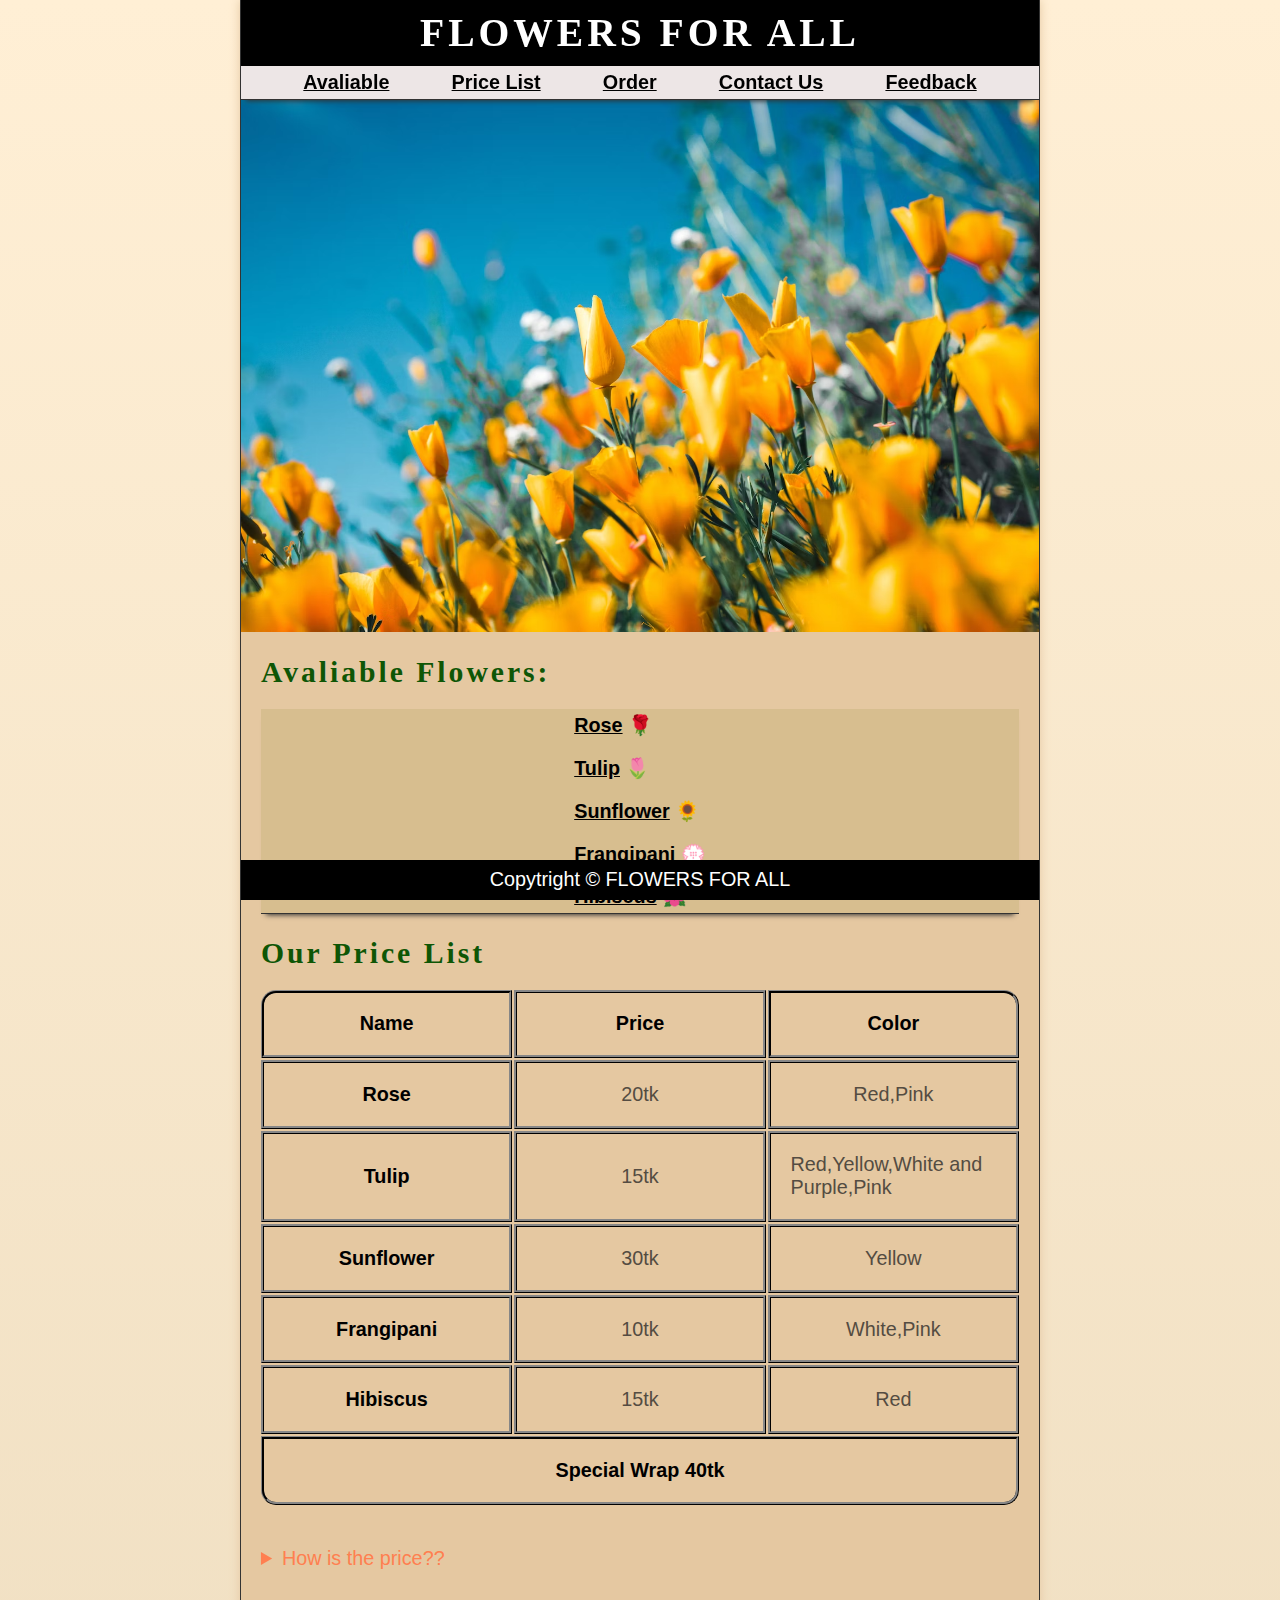
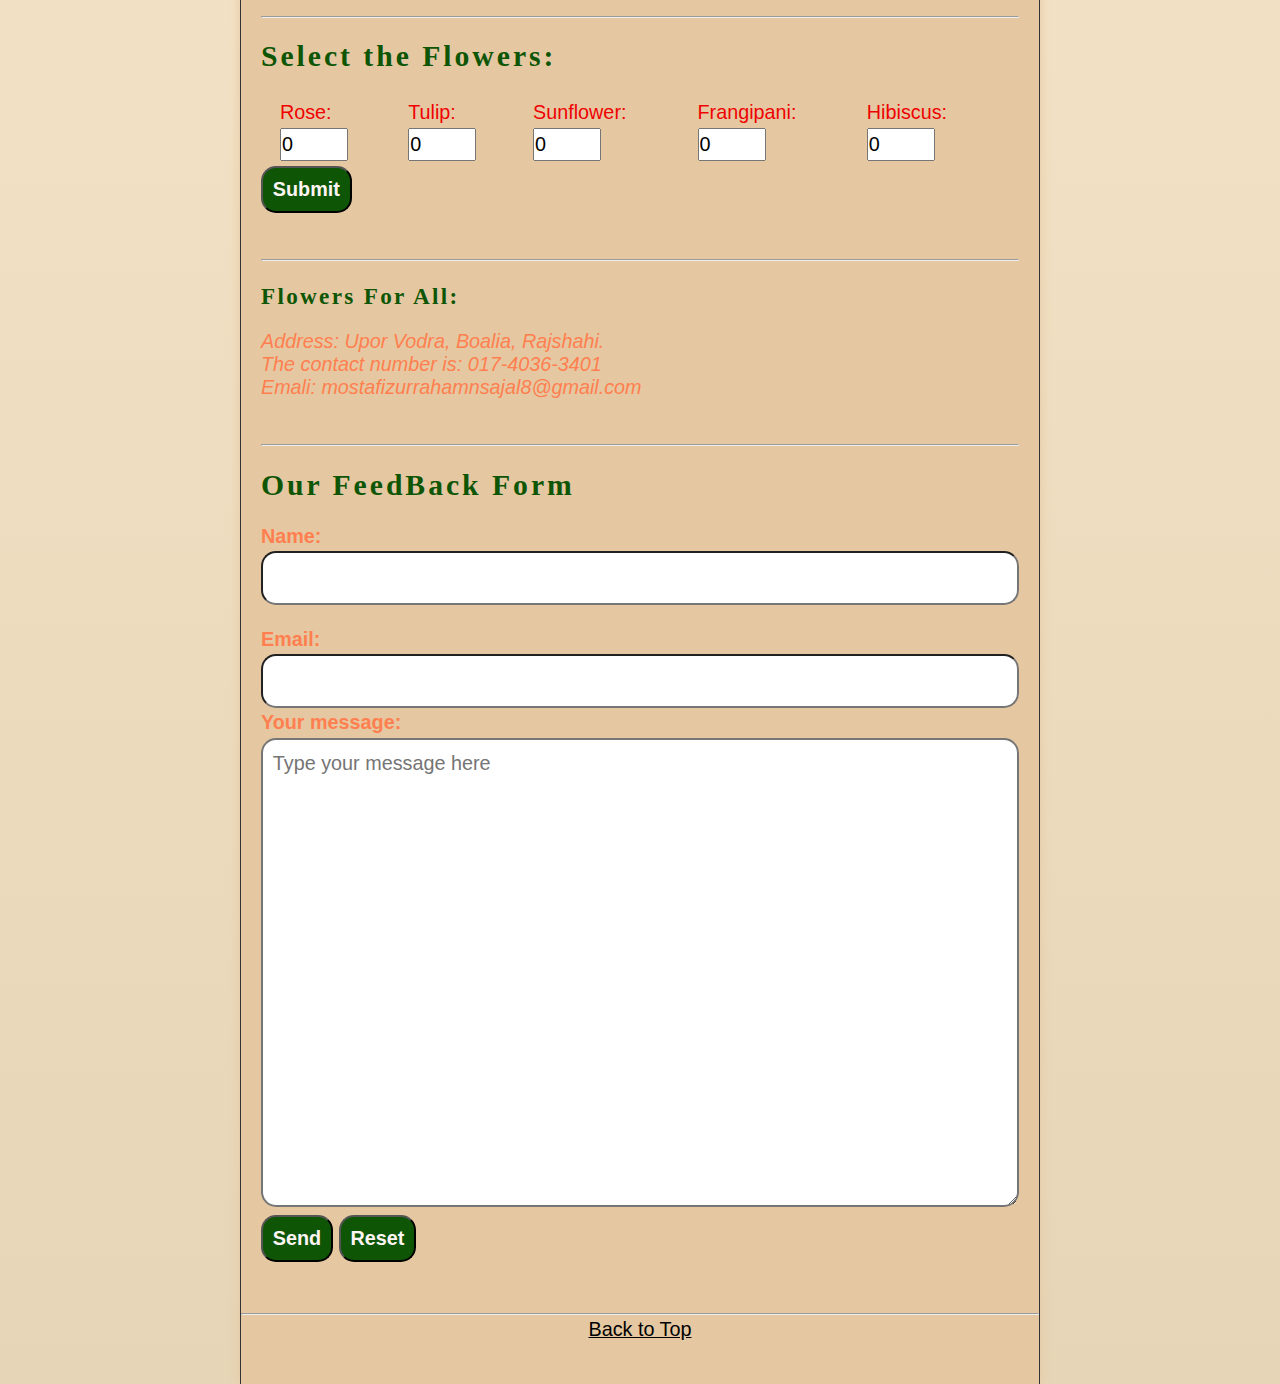
<file: index.html>
<!DOCTYPE html>
<html>

<head>
	<meta charset="utf-8">
	<meta name="viewport" content="width=device-width, initial-scale=1">
	<link rel="icon" type="image/x.icon" href="G:\\Flowers\\download.jpg">
	<title>Flowers for all</title>
	<link rel="stylesheet" href="main.css">
</head>

<body>
	<header class="header">
		<h1 class="header__h1">FLOWERS FOR ALL</h1>
		<nav class="header__nav">
			<ul class="header__ul">
				<li>
					<a href="#Avaliable">Avaliable</a>
				</li>
				<li>
					<a href="#PriceList">Price List</a>
				</li>
				<li>
					<a href="#Order">Order</a>
				</li>
				<li>
					<a href="#ContactUs">Contact Us</a>
				</li>
				<li>
					<a href="#FeedBack">Feedback</a>
				</li>
			</ul>
		</nav>
	</header>
	<section class="hero">
		<h1 class="hero__h1">FLOWERS</h1>
		<figure>
			<img src="images/photo-1490750967868-88aa4486c946.avif" alt="FLOWERS FOR ALL" title="U luv Flowers?" width="1000" height="667">
		</figure>
	</section>
	<main class="main">
		<article id="Avaliable" class="main__article">
			<h2 class="main__h2">Avaliable Flowers:</h2>
			<nav class="main__nav">
				<ol class="main__ol">
					<li><a href="Rose.html">Rose</a> 🌹</li>
					<li><a href="tulip.html">Tulip</a> 🌷</li>
					<li><a href="sunflower.html">Sunflower</a> 🌻</li>
					<li><a href="frangipani.html">Frangipani</a> 💮</li>
					<li><a href="hibiscus.html">Hibiscus</a> 🌺</li>
				</ol>
			</nav>
		</article>
		<article id="PriceList" class="main__article menu">
			<h2 class="menu__h2">Our Price List</h2>
			<table class="menu__container">
				<caption class="offscreen">Our Price List</caption>
				<thead>
					<tr>
						<th class="menu__header" scope="col">Name</th>
						<th class="menu__header" scope="col">Price</th>
						<th class="menu__header" scope="col">Color</th>
					</tr>
				</thead>
				<tbody>
					<tr>
						<th class="menu_item menu__r" scope="row">Rose</th>
						<td class="menu_item">20tk</td>
						<td class="menu_item">Red,Pink</td>
					</tr>
					<tr>
						<th class="menu_item menu__t" scope="row">Tulip</th>
						<td class="menu_item">15tk</td>
						<td class="menu_item">Red,Yellow,White and Purple,Pink</td>
					</tr>
					<tr>
						<th class="menu_item menu__s" scope="row">Sunflower</th>
						<td class="menu_item">30tk</td>
						<td class="menu_item">Yellow</td>
					</tr>
					<tr>
						<th class="menu_item menu__f" scope="row">Frangipani</th>
						<td class="menu_item">10tk</td>
						<td class="menu_item">White,Pink</td>
					</tr>
					<tr>
						<th class="menu_item menu__h" scope="row">Hibiscus</th>
						<td class="menu_item">15tk</td>
						<td class="menu_item">Red</td>
					</tr>
				</tbody>
				<tfoot>
					<tr>
						<td class="menu_item menu__SP" colspan="3">Special Wrap 40tk</td>
					</tr>
				</tfoot>
			</table>
			<br>
			<aside>
				<details>
					<summary>How is the price??</summary>
					<p>Our price of flowers are for a single peice. Only except Frangipani, you will get 4 for 10.</p>
				</details>
			</aside>
		</article>
		<br>
		<hr>
		<article id="Order" class="main__article">
			<h2 class="main__h2">Select the Flowers: </h2>
			<ol class="main__ol2">
				<p>
					<label class="label__name" for="Rose">Rose: </label>
					<input type="number" name="Rose" id="Rose" min="0" max="50" value="0">
				</p>
				<p>
					<label class="label__name" for="Tulip">Tulip: </label>
					<input type="number" name="Tulip" id="Tulip" min="0" max="50" value="0">
				</p>
				<p>
					<label class="label__name" for="Sunflower">Sunflower: </label>
					<input type="number" name="Sunflower" id="Sunflower" min="0" max="50" value="0">
				</p>
				<p>
					<label class="label__name" for="Frangipani">Frangipani: </label>
					<input type="number" name="Frangipani" id="Frangipani" min="0" max="50" value="0">
				</p>
				<p>
					<label class="label__name" for="Hibiscus">Hibiscus: </label>
					<input type="number" name="Hibiscus" id="Hibiscus" min="0" max="50" value="0">
				</p>
			</ol>
			<button class="contact__button" type="Submit">Submit</button>
		</article>
		<br>
		<hr>
		<article id="ContactUs" class="main__article">
			<h3>Flowers For All: </h3>
			<address>
				Address: Upor Vodra, Boalia, Rajshahi.
				<br>
				The contact number is: 017-4036-3401
				<br>
				Emali: mostafizurrahamnsajal8@gmail.com
			</address>
		</article>
		<br>
		<hr>
		<article id="FeedBack" class="main__article contact">
			<h2 class="contact__h2">Our FeedBack Form</h2>
			<form action="https://httpbin.org/get" method="get" class="contact__form">
				<fieldset class="contact__fieldset">
					<legend class="offscreen">Feedback</legend>
					<p class="contact__p">
						<label class="contact__label" for="name">Name: </label>
						<input class="contact__input" type="text" name="name" id="name" autocomplete="on">
					</p>
					<p>
						<label class="contact__label" for="email">Email: </label>
						<input class="contact__input" type="email" name="email" id="email" autocomplete="on">
					</p>
					<p>
						<label class="contact__label" for="message">Your message: </label>
						<textarea class="contact__textarea" type="text" name="message" id="email" rows="15" cols="40"
							placeholder="Type your message here"></textarea>
					</p>
				</fieldset>
				<button class="contact__button" type="submit">Send</button>
				<button class="contact__button" type="reset">Reset</button>
			</form>
		</article>
	</main>
	<br>
	<hr>
	<p class="center">
		<a href="#">Back to Top</a>
	</p>
	<footer class="footer">
		<p>
			<span class="nowrap">Copytright &copy;</span>
			<span class="nowrap">FLOWERS FOR ALL</span>
		</p>
	</footer>
</body>

</html>
</file>
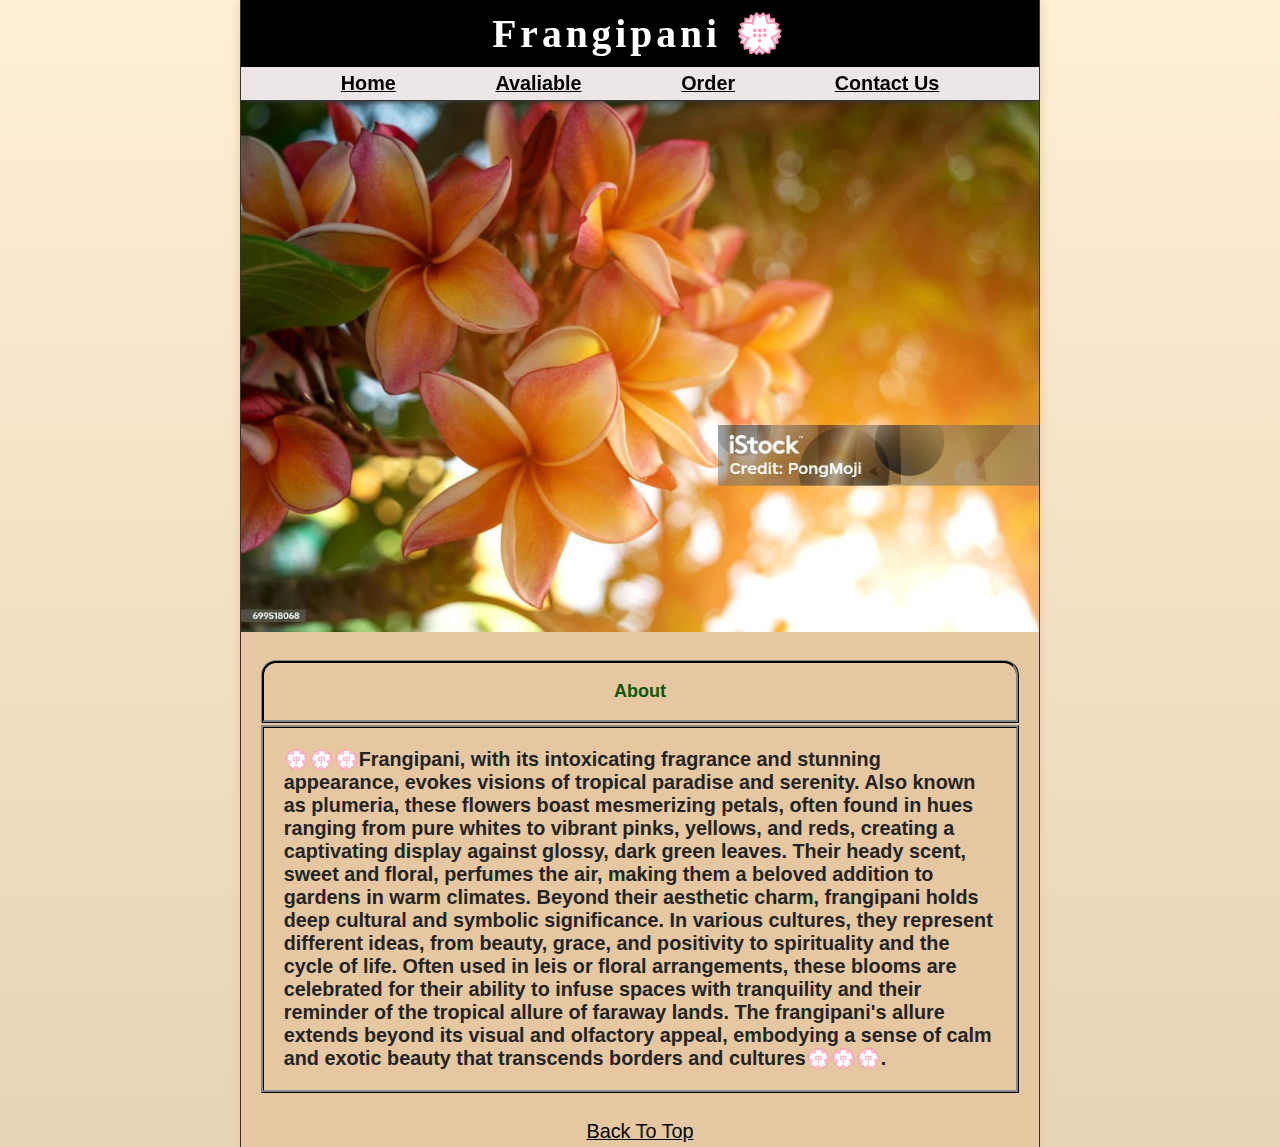
<file: frangipani.html>
<!DOCTYPE html>
<html>
<head>
	<meta charset="utf-8">
	<meta name="viewport" content="width=device-width, initial-scale=1">
	<link rel="icon" type="image/x.icon" href="download (3).jpg">
	<link rel="stylesheet" type="text/css" href="main.css">
	<title>Frangipani</title>
</head>
<body>
	<header class="header">
		<h1 class="header__h1">Frangipani 💮</h1>
		<nav class="header__nav">
			<ul class="header__ul">
				<li>
					<a href="index.html">Home</a>
				</li>
				<li>
					<a href="index.html">Avaliable</a>
				</li>
				<li>
					<a href="index.html #Order">Order</a>
				</li>
				<li>
					<a href="index.html #ContactUs"> Contact Us</a>
				</li>
			</ul>
		</nav>
	</header>
	<section class="hero">
		<h1 class="frangipani__h1">Frangipani</h1>
		<figure>
			<img src="images/istockphoto-699518068-1024x1024.jpg" alt="Frangipani" width="1024" height="682">
		</figure>
	</section>

	<main class="main">
		<br>
		<table class="about__container">
			<caption class="offscreen">About</caption>
			<thead>
				<tr>
					<th class="about__header" scope="col">About</th>
				</tr>
			</thead>
			<tbody>
				<tr>
					<td class="about__item">
						💮💮💮Frangipani, with its intoxicating fragrance and stunning appearance, evokes visions of tropical paradise and serenity. 
						Also known as plumeria, these flowers boast mesmerizing petals, often found in hues ranging from pure whites to vibrant pinks, yellows, and reds, creating a captivating display against glossy, dark green leaves. 
						Their heady scent, sweet and floral, perfumes the air, making them a beloved addition to gardens in warm climates. Beyond their aesthetic charm, frangipani holds deep cultural and symbolic significance. 
						In various cultures, they represent different ideas, from beauty, grace, and positivity to spirituality and the cycle of life. Often used in leis or floral arrangements, these blooms are celebrated for their ability to infuse spaces with tranquility and their reminder of the tropical allure of faraway lands. 
						The frangipani's allure extends beyond its visual and olfactory appeal, embodying a sense of calm and exotic beauty that transcends borders and cultures💮💮💮.
					</td>
				</tr>
			</tbody>
		</table>
	</main>
	<p class="center">
		<a href="#">Back To Top
		</a>
	</p>
</body>
</html>
</file>
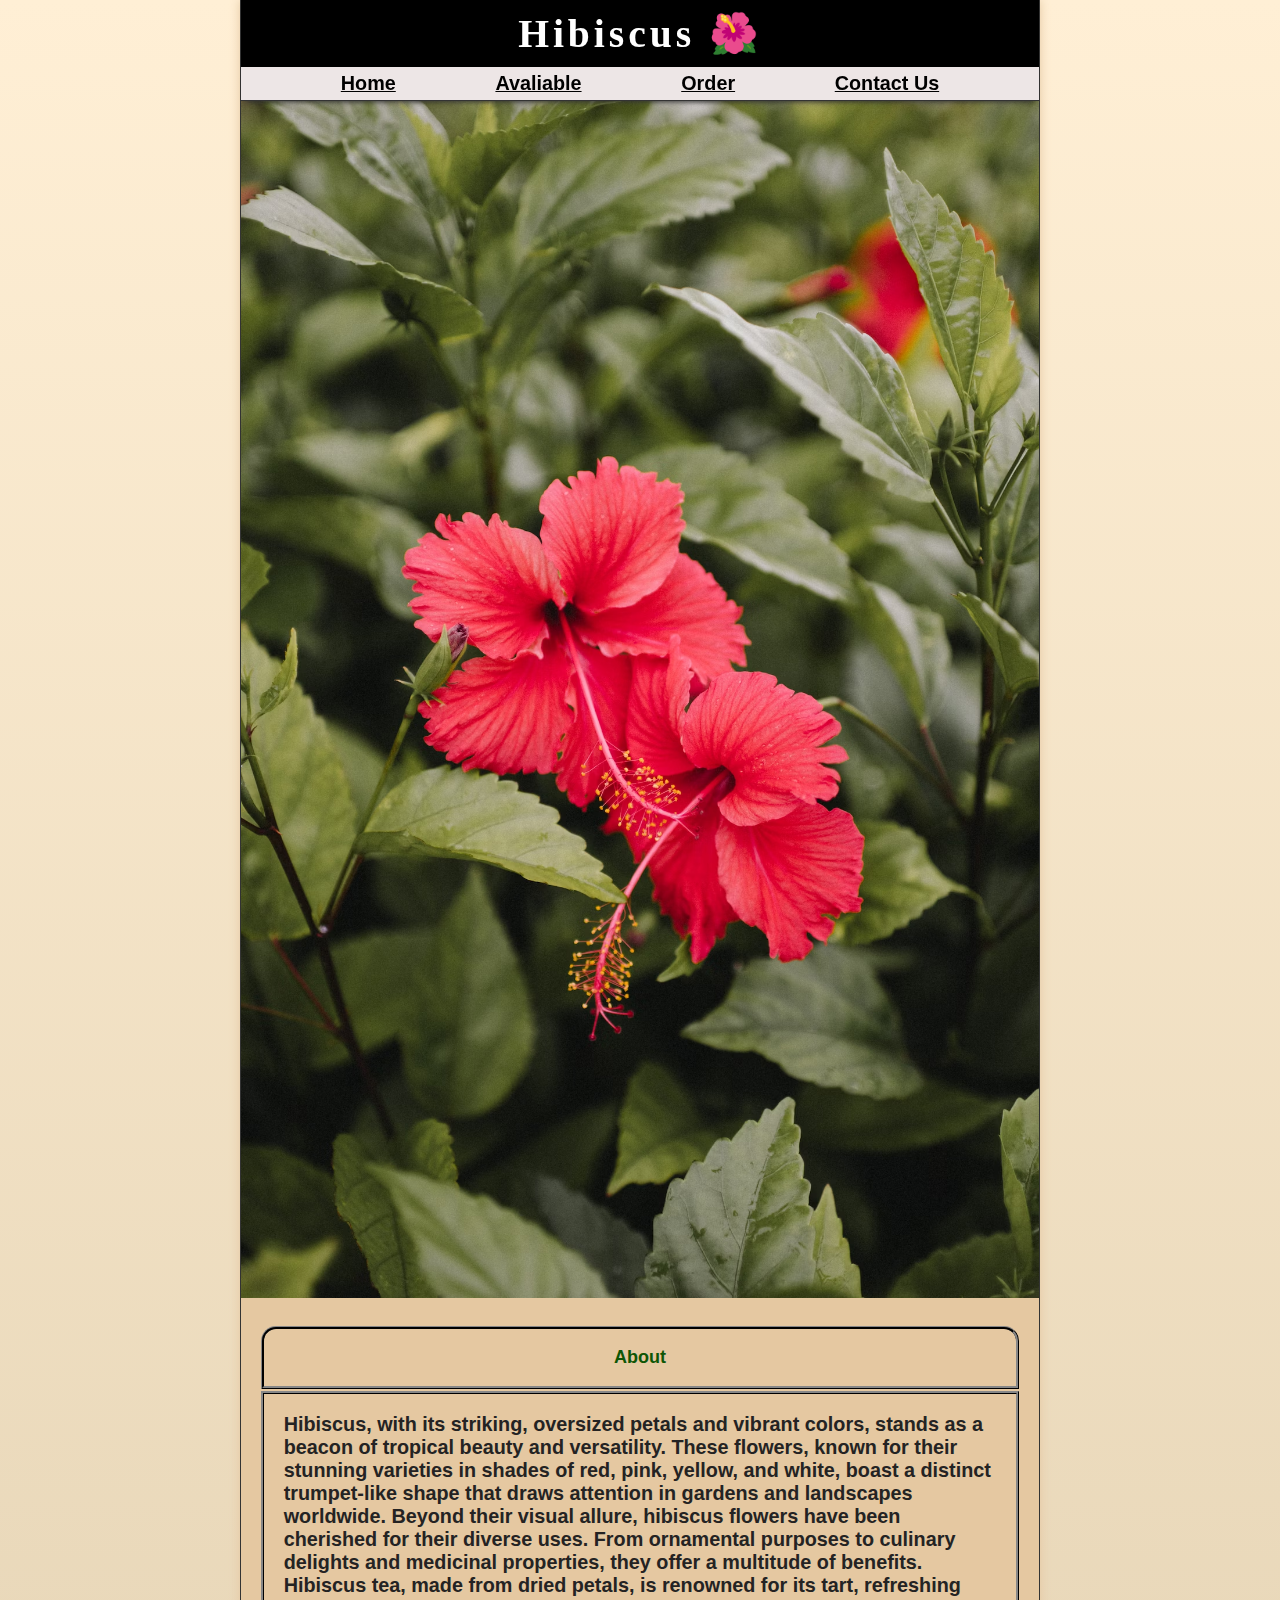
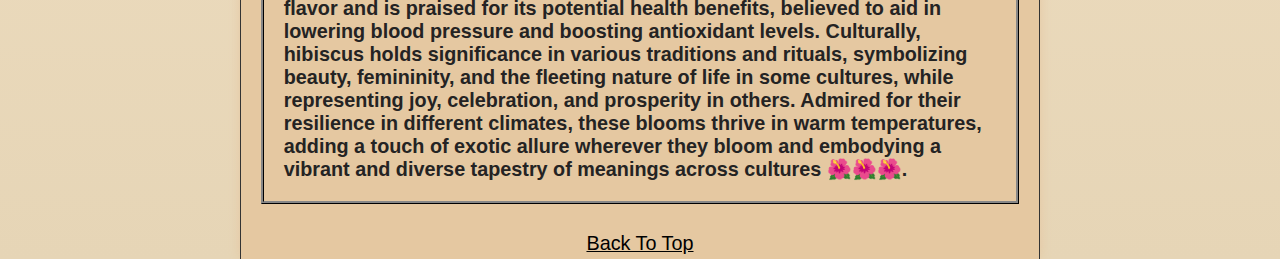
<file: hibiscus.html>
<!DOCTYPE html>
<html>
<head>
	<meta charset="utf-8">
	<meta name="viewport" content="width=device-width, initial-scale=1">
	<link rel="icon" type="image/x.icon" href="download (4).jpg">
	<link rel="stylesheet" type="text/css" href="main.css">
	<title>Hibiscus</title>
</head>
<body>
	<header class="header">
		<h1 class="header__h1">Hibiscus 🌺</h1>
		<nav class="header__nav">
			<ul class="header__ul">
				<li>
					<a href="index.html">Home</a>
				</li>
				<li>
					<a href="index.html #Avaliable">Avaliable</a>
				</li>
				<li>
					<a href="index.html #Order">Order</a>
				</li>
				<li>
					<a href="index.html #ContactUs"> Contact Us</a>
				</li>
			</ul>
		</nav>
	</header>
	<section class="hero">
		<h1 class="hibiscus__h1">Hibiscus</h1>
		<figure>
			<img src="images/photo-1622396727845-c15ef9ffb419.avif" alt="Hibiscus" width="1300" height="2061">
		</figure>
	</section>

	<main class="main">
		<br>
		<table class="about__container">
			<caption class="offscreen">About</caption>
			<thead>
				<tr>
					<th class="about__header" scope="col">About</th>
				</tr>
			</thead>
			<tbody>
				<tr>
					<td class="about__item">
						Hibiscus, with its striking, oversized petals and vibrant colors, stands as a beacon of tropical beauty and versatility. 
						These flowers, known for their stunning varieties in shades of red, pink, yellow, and white, boast a distinct trumpet-like shape that draws attention in gardens and landscapes worldwide. 
						Beyond their visual allure, hibiscus flowers have been cherished for their diverse uses. 
						From ornamental purposes to culinary delights and medicinal properties, they offer a multitude of benefits. 
						Hibiscus tea, made from dried petals, is renowned for its tart, refreshing flavor and is praised for its potential health benefits, believed to aid in lowering blood pressure and boosting antioxidant levels. 
						Culturally, hibiscus holds significance in various traditions and rituals, symbolizing beauty, femininity, and the fleeting nature of life in some cultures, while representing joy, celebration, and prosperity in others. 
						Admired for their resilience in different climates, these blooms thrive in warm temperatures, adding a touch of exotic allure wherever they bloom and embodying a vibrant and diverse tapestry of meanings across cultures 🌺🌺🌺.
					</td>
				</tr>
			</tbody>
		</table>
	</main>
	<p class="center">
		<a href="#">Back To Top
		</a>
	</p>
</body>
</html>
</file>
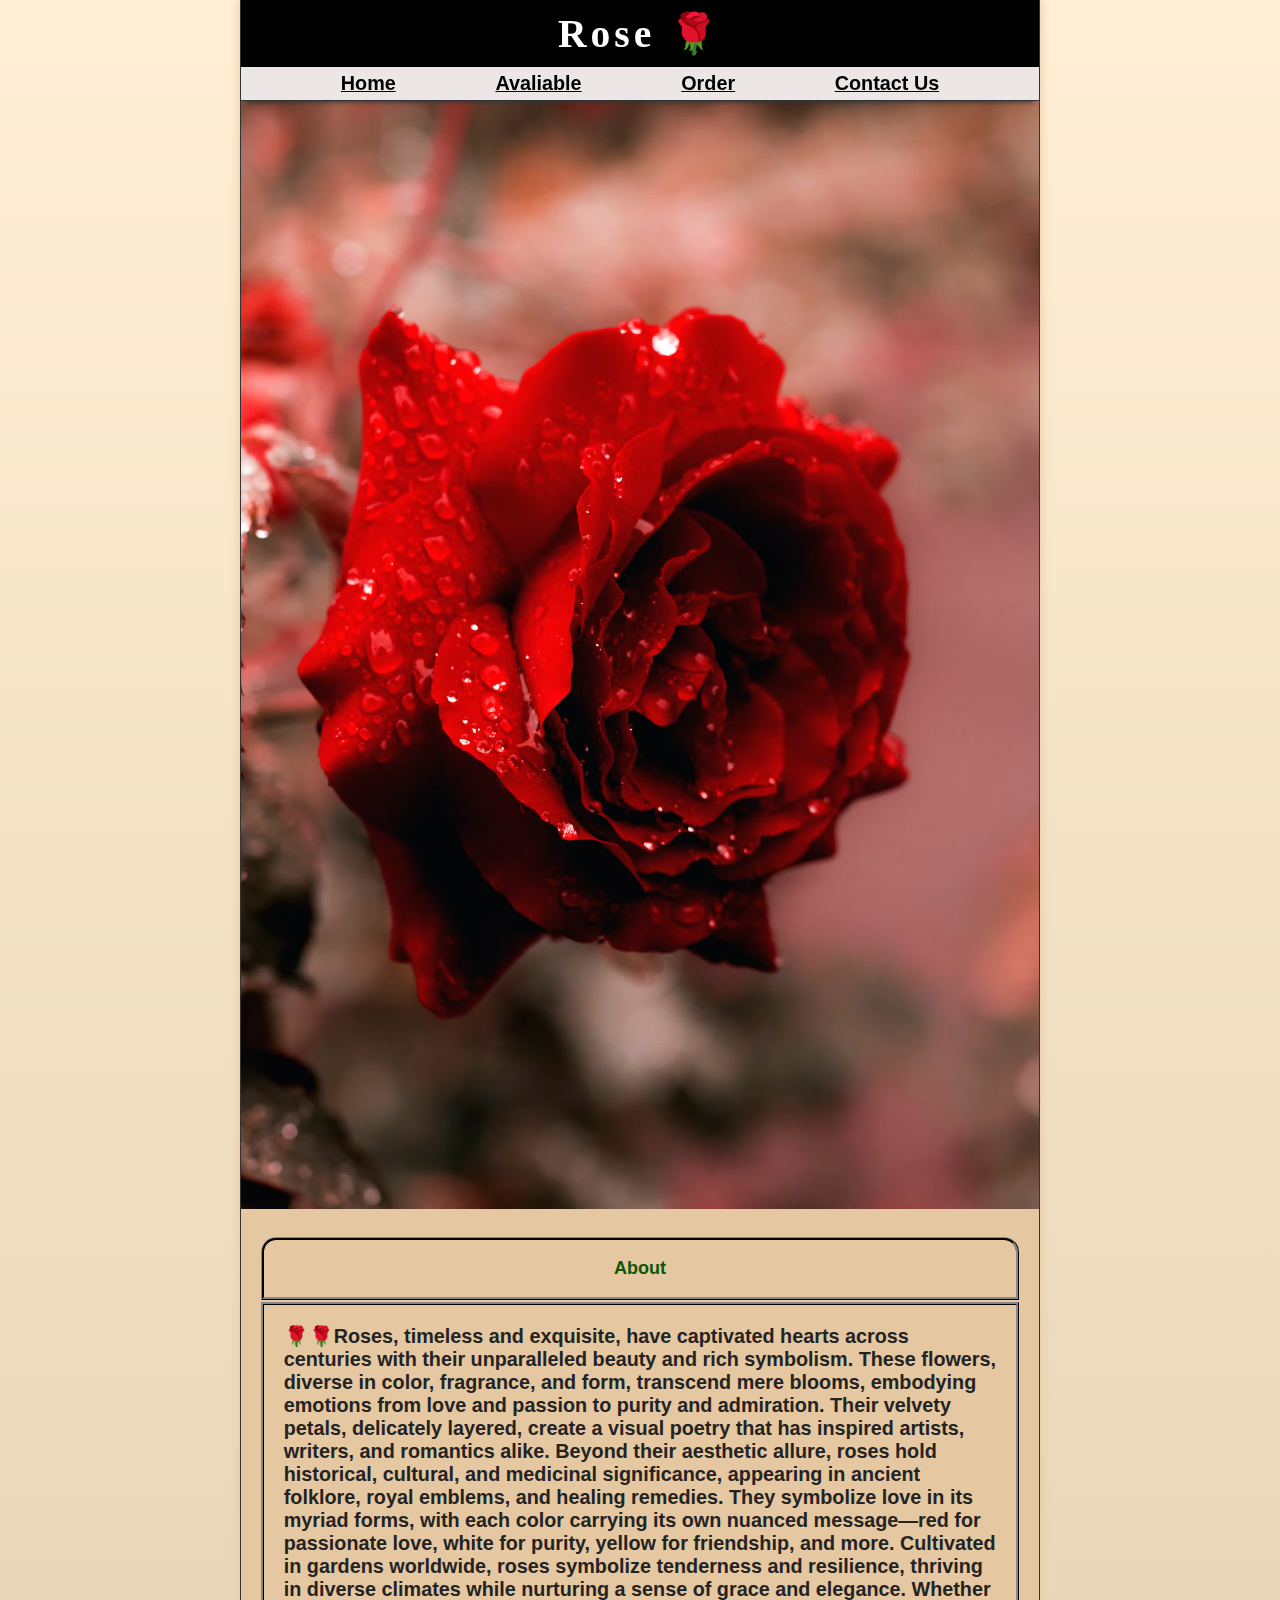
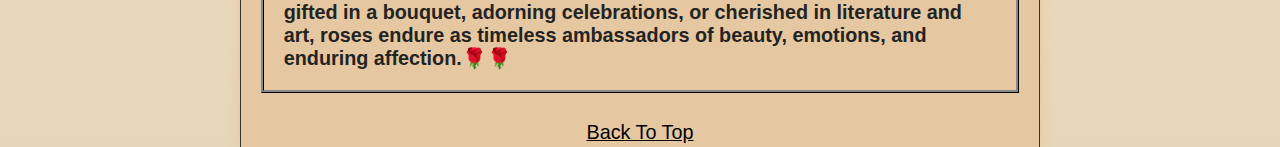
<file: Rose.html>
<!DOCTYPE html>
<html>
<head>
	<meta charset="utf-8">
	<meta name="viewport" content="width=device-width, initial-scale=1">
	<link rel="icon" type="image/x.icon" href="download (2).jpg">
	<link rel="stylesheet" type="text/css" href="main.css">
	<title>Rose</title>
</head>
<body>
	<header class="header">
		<h1 class="header__h1">Rose 🌹</h1>
		<nav class="header__nav">
			<ul class="header__ul">
				<li>
					<a href="index.html">Home</a>
				</li>
				<li>
					<a href="index.html #Avaliable">Avaliable</a>
				</li>
				<li>
					<a href="index.html #Order">Order</a>
				</li>
				<li>
					<a href="index.html #ContactUs"> Contact Us</a>
				</li>
			</ul>
		</nav>
	</header>
	<section class="hero">
		<h1 class="rose__h1">Rose</h1>
		<figure>
			<img src="images/photo-1562690868-60bbe7293e94.avif" alt="Rose" width="1436" height="1995">
		</figure>
	</section>

	<main class="main">
		<br>
		<table class="about__container">
			<caption class="offscreen">About</caption>
			<thead>
				<tr>
					<th class="about__header" scope="col">About</th>
				</tr>
			</thead>
			<tbody>
				<tr>
					<td class="about__item">
						🌹🌹Roses, timeless and exquisite, have captivated hearts across centuries with their unparalleled beauty and rich symbolism.
						 These flowers, diverse in color, fragrance, and form, transcend mere blooms, embodying emotions from love and passion to purity and admiration.
						  Their velvety petals, delicately layered, create a visual poetry that has inspired artists, writers, and romantics alike. Beyond their aesthetic allure, roses hold historical, cultural, and medicinal significance, appearing in ancient folklore, royal emblems, and healing remedies.
						   They symbolize love in its myriad forms, with each color carrying its own nuanced message—red for passionate love, white for purity, yellow for friendship, and more. Cultivated in gardens worldwide, roses symbolize tenderness and resilience, thriving in diverse climates while nurturing a sense of grace and elegance.
						    Whether gifted in a bouquet, adorning celebrations, or cherished in literature and art, roses endure as timeless ambassadors of beauty, emotions, and enduring affection.🌹🌹
					</td>
				</tr>
			</tbody>
		</table>
	</main>
	<p class="center">
		<a href="#">Back To Top
		</a>
	</p>
</body>
</html>
</file>
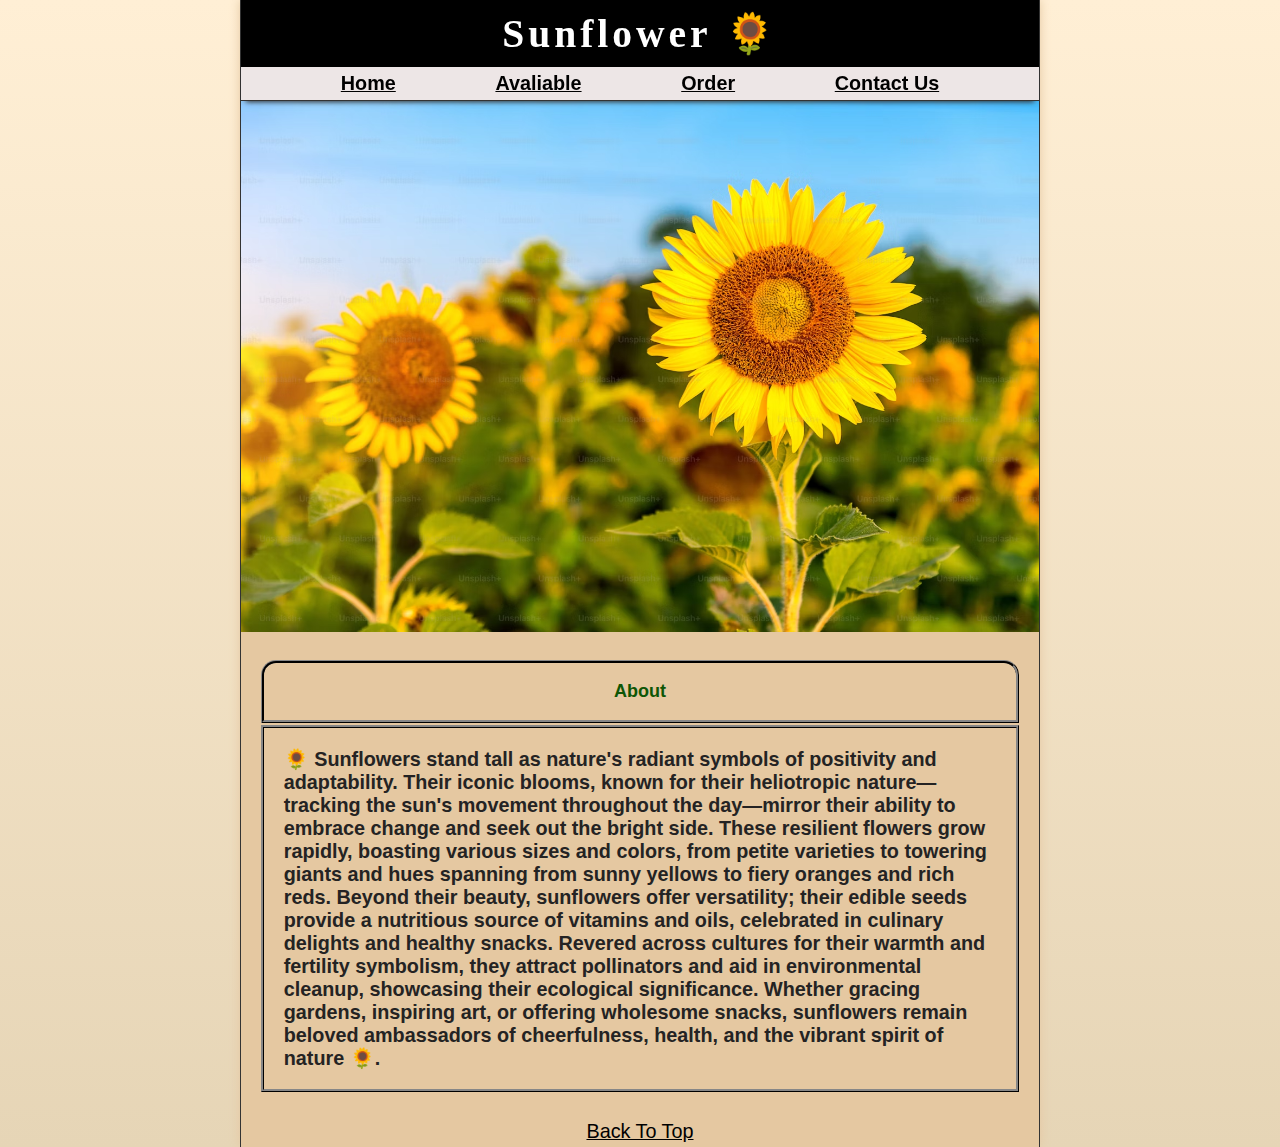
<file: sunflower.html>
<!DOCTYPE html>
<html>
<head>
	<meta charset="utf-8">
	<meta name="viewport" content="width=device-width, initial-scale=1">
	<link rel="icon" type="image/x.icon" href="download (1).jpg">
	<link rel="stylesheet" type="text/css" href="main.css">
	<title>Sunflower</title>
</head>
<body>
	<header class="header">
		<h1 class="header__h1">Sunflower 🌻</h1>
		<nav class="header__nav">
			<ul class="header__ul">
				<li>
					<a href="index.html">Home</a>
				</li>
				<li>
					<a href="index.html #Avaliable">Avaliable</a>
				</li>
				<li>
					<a href="index.html #Order">Order</a>
				</li>
				<li>
					<a href="index.html #ContactUs"> Contact Us</a>
				</li>
			</ul>
		</nav>
	</header>
	<section class="hero">
		<h1 class="sunflower__h1">Sunflower</h1>
		<figure>
			<img src="images/premium_photo-1661963037608-26bdb13b2032.avif" alt="Sunflower" width="1472" height="980">
		</figure>
	</section>

	<main class="main">
		<br>
		<table class="about__container">
			<caption class="offscreen">About</caption>
			<thead>
				<tr>
					<th class="about__header" scope="col">About</th>
				</tr>
			</thead>
			<tbody>
				<tr>
					<td class="about__item">
						🌻 Sunflowers stand tall as nature's radiant symbols of positivity and adaptability.
						 Their iconic blooms, known for their heliotropic nature—tracking the sun's movement throughout the day—mirror their ability to embrace change and seek out the bright side.
						  These resilient flowers grow rapidly, boasting various sizes and colors, from petite varieties to towering giants and hues spanning from sunny yellows to fiery oranges and rich reds.
						   Beyond their beauty, sunflowers offer versatility; their edible seeds provide a nutritious source of vitamins and oils, celebrated in culinary delights and healthy snacks.
						 Revered across cultures for their warmth and fertility symbolism, they attract pollinators and aid in environmental cleanup, showcasing their ecological significance.
						  Whether gracing gardens, inspiring art, or offering wholesome snacks, sunflowers remain beloved ambassadors of cheerfulness, health, and the vibrant spirit of nature 🌻.
					</td>
				</tr>
			</tbody>
		</table>
	</main>
	<p class="center">
		<a href="#">Back To Top
		</a>
	</p>
</body>
</html>
</file>
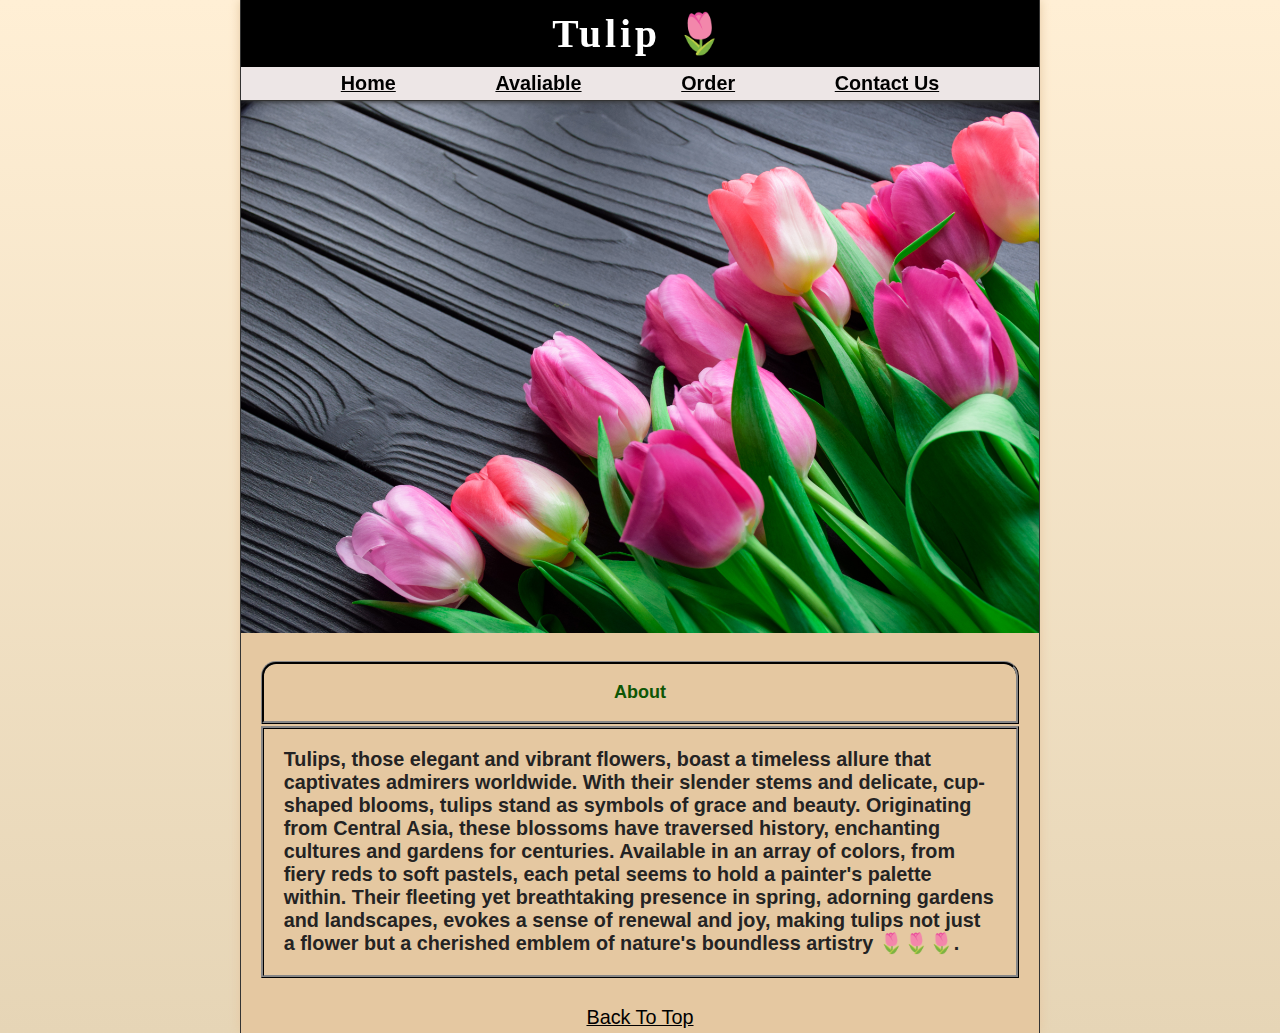
<file: tulip.html>
<!DOCTYPE html>
<html>
<head>
	<meta charset="utf-8">
	<meta name="viewport" content="width=device-width, initial-scale=1">
	<link rel="icon" type="image/x.icon" href="download3.jpg">
	<link rel="stylesheet" type="text/css" href="main.css">
	<title>Tulpi</title>
</head>
<body>
	<header class="header">
		<h1 class="header__h1">Tulip 🌷</h1>
		<nav class="header__nav">
			<ul class="header__ul">
				<li>
					<a href="index.html">Home</a>
				</li>
				<li>
					<a href="index.html #Avaliable">Avaliable</a>
				</li>
				<li>
					<a href="index.html #Order">Order</a>
				</li>
				<li>
					<a href="index.html #ContactUs"> Contact Us</a>
				</li>
			</ul>
		</nav>
	</header>
	<section class="hero">
		<h1 class="tulip__h1">Tulip</h1>
		<figure>
			<img src="images/catia-climovich-Z-6bfsa6rD8-unsplash.jpg" alt="Tulip" width="1000" height="600">
		</figure>
	</section>

	<main class="main">
		<br>
		<table class="about__container">
			<caption class="offscreen">About</caption>
			<thead>
				<tr>
					<th class="about__header" scope="col">About</th>
				</tr>
			</thead>
			<tbody>
				<tr>
					<td class="about__item">
						Tulips, those elegant and vibrant flowers, boast a timeless allure that captivates admirers worldwide.
						 With their slender stems and delicate, cup-shaped blooms, tulips stand as symbols of grace and beauty. Originating from Central Asia, these blossoms have traversed history, enchanting cultures and gardens for centuries.
						  Available in an array of colors, from fiery reds to soft pastels, each petal seems to hold a painter's palette within. Their fleeting yet breathtaking presence in spring, adorning gardens and landscapes, evokes a sense of renewal and joy,
						   making tulips not just a flower but a cherished emblem of nature's boundless artistry 🌷🌷🌷.
					</td>
				</tr>
			</tbody>
		</table>
	</main>
	<p class="center">
		<a href="#">Back To Top
		</a>
	</p>
</body>
</html>
</file>
<file: main.css>
*,*::after,*::before{
	padding: 0;
	margin: 0;
	box-sizing: border-box;
}

img{
	display: block;
	max-width: 100%;
	height: auto;
}

input,button,textarea{
	font: inherit;
}

:root{
	/* FONT*/
	--FF: sans-serif;
	--FF-HEADING: cursive;
	--FS: clamp(1rem, 2.2vh, 1.5rem);


	/* COLORS*/
	--BGCOLOR-FADE: rgb(230, 213, 182);
	--BGCOLOR: papayawhip;
	--BGIMAGE: linear-gradient(to bottom, var(--BGCOLOR),var(--BGCOLOR-FADE));
	--BODY-BGCOLOR: rgb(229, 200, 161);
	--BORDER-COLOR: #333;
	--BUTTON-COLOR: white;
	--FONT-COLOR: coral;
	--HADER-BGCOLOR: #000;
	--HADER-COLOR: #fff;
	--HERO-BGCOLOR: rgba(51,178,51,0.75);
    --HERO-COLOR: white;
    --HIGHLIGHT-COLOR: rgb(14, 86, 5);
    --LINK-ACTIVE: orange;
    --LINK-COLOR: #000;
    --LINK-HOVER: hsla(0,0%,0%,0.6);
    --NAV-BGCOLOR: #ede6e6;

	--BORDER: 1px solid var(--BORDER-COLOR);
	--BORDER-RADIUS: 15px;

	--PADDING-TB: 0.25em;
	--PADDING-SIDE: 2.5%;

	--MARGIN: clamp(1em,2.5vh,1.5em)0;
}

.offscreen{
	position: absolute;
	left: -10000px;
}

.nowrap{
	white-space: nowrap;
}

.center{
	text-align: center;
}

html{
	scroll-behavior: smooth;
	font-size: var(--FS);
	font-family: var(--FF);
	background-color: var(--BGCOLOR);
	background-image: var(--BGIMAGE);
}

body{
	background-color: var(--BODY-BGCOLOR);
	color: var(--FONT-COLOR);
	min-height: 100vh;
	max-width: 800px;
	margin: 0 auto;
	border-left: var(--BORDER);
	border-right: var(--BORDER);
	box-shadow: 0 0 10px var(--BODY-BGCOLOR);
}

h1,h2,h3{
	font-family: var(--FF-HEADING);
	letter-spacing: 0.1em;
}

h2,h3{
	margin-bottom: 1rem;
	color: var(--HIGHLIGHT-COLOR);
}

p{
	line-height: 1.5;
}

a:any-link{
	color: var(--LINK-COLOR);
}

a:hover, a:focus-visible{
	color: var(--LINK-HOVER);
}

a:active{
	color: var(--LINK-ACTIVE);
}

.header{
	position: sticky;
	top: 0;
	z-index: 1;
}

.header__h1{
	text-align: center;
	background-color: var(--HADER-BGCOLOR);
	color: var(--HADER-COLOR);
	padding: var(--PADDING-TB) var(--PADDING-SIDE);
}

.header__nav{
	background-color: var(--NAV-BGCOLOR);
	border-bottom: var(--BORDER);
	font-weight: bold;
	box-shadow: 0 6px 5px -5px var(--BORDER-COLOR);
}

.header__ul{
	padding: var(--PADDING-TB) var(--PADDING-SIDE);
	list-style-type: none;
	display: flex;
	justify-content: space-evenly;
	gap: 1rem;
}

.hero{
	position: relative;
}

.hero__h1{
	background-color: var(--HERO-BGCOLOR);
	color: var(--HADER-COLOR);
	padding: 0.25em 0.5em;
	letter-spacing: 0.1rem;
	text-shadow: 2px 2px 5px var(--BORDER-COLOR);
	position: absolute;
	top: -100px;
	left: 20px;
	animation: flowers 0.5s ease-in-out 0.5s forwards;
}

@keyframes flowers{
	0%{
        top: -20px;
        transform: skew(0deg, -5deg)scaleY(0);
    }

    80%{
        top: 30px;
        transform: skew(10deg, -5deg)scaleY(1.2);
    }

    100%{
        top: 20px;
        transform: skew(-10deg, -5deg)scaleY(1);
    }
}

.footer{
	position: sticky;
	bottom: 0;
	background-color: var(--HADER-BGCOLOR);
	color: var(--HADER-COLOR);
	padding: var(--PADDING-TB) var(--PADDING-SIDE);
	text-align: center;
}

.main{
	padding: var(--PADDING-TB) var(--PADDING-SIDE);
}

.main__article{
	scroll-margin-top: 6.5rem;
	margin: var(--MARGIN);
}

.main__article:first-child{
	margin-top: 1em;
}

.main__article:last-child{
	min-height: calc(100vh - 200rem);
}

.main__h1{
	text-align: center;
	background-color: var(--HADER-BGCOLOR);
	color: var(--HADER-COLOR);
	padding: var(--PADDING-TB) var(--PADDING-SIDE);
}
.main__nav{
	background-color: rgb(215, 190, 143);
	border-bottom: var(--BORDER);
	font-weight: bold;
	box-shadow: 0 6px 5px -5px var(--BORDER-COLOR);
}

.main__ol{
	padding: var(--PADDING-TB) var(--PADDING-SIDE);
	list-style-type: none;
	display:grid;
	justify-content: space-evenly;
	gap: 1rem;
	animation: flowers2 0.5s ease-in-out 1s forwards;
}
@keyframes flowers2{
	0%{
        top: -25px;
        transform: skew(0deg, -5deg)scaleY(0);
    }
	80%{
        top: 30px;
        transform: skew(0deg, -5deg)scaleY(1);
    }
	100%{
        top: 25px;
        transform: skew(0deg, -5deg)scaleY(1);
    }
}

.main__ol2{
	padding: var(--PADDING-TB) var(--PADDING-SIDE);
	list-style-type: none;
	display:inline-flex;
	justify-content: space-evenly;
	gap: 1rem;
}
.label__name{
	color: rgb(239, 2, 2);
}
.contact__h2{
	margin: 0;
}

.contact__fieldset{
	border: none;
}

.contact__p{
	margin: 1em 0;
}

.contact__label{
	display: block;
	font-weight: bold;
}

.contact__input,.contact__textarea{
	padding: 0.5em;
	border-radius: var(--BORDER-RADIUS);
	border-width: 2px;
	width: 100%;
}

.contact__button{
	padding: 0.5em;
	border-radius: var(--BORDER-RADIUS);
	background-color: var(--HIGHLIGHT-COLOR);
	color: rgb(255, 245, 245);
	font-weight: bold;
}

thead,tbody,tfoot,tr{
	display: contents;
}
.menu_item{
	color: rgb(84, 76, 66);
}
.menu__container{
	display: grid;
	grid-template-columns: repeat(3,1fr);
	grid-template-areas: "hd1 hd2 hd3" "cr cr1 cr1p"
	"sf sf1 sf1p"
	"cs cs1 cs1p"
	"f f1 f1p"
	"h h1 h1p" "sp sp sp";
	gap: 0.1em;
	margin-bottom: 1em;
}

.menu__r{
	grid-area: cr;
}

.menu__t{
	grid-area: sf;
}
.menu__s{
	grid-area: cs;
}
.menu__f{
	grid-area: f;
}
.menu__h{
	grid-area: h;
}
.menu__SP{
	grid-area: sp;
}

.menu__r,.menu__t,.menu__s,
.menu__f,.menu__h,.menu__SP{
	color: black;
	font-weight: bold;
	height: 100%;
	display: grid;
	place-content: center;
}
.menu__header,.menu_item{
	width: 100%;
	padding: 1em;
	border: medium ridge var(--BORDER-COLOR);
}

.menu__header{
	color: #000;
}
.menu_item{
	display: grid;
	place-content: center;
}

thead th:first-child{
	border-top-left-radius: var(--BORDER-RADIUS);
}

thead th:last-child{
	border-top-right-radius: var(--BORDER-RADIUS);
}

tfoot td{
	border-bottom-left-radius: var(--BORDER-RADIUS);
	border-bottom-right-radius: var(--BORDER-RADIUS);
}


.about__container{
	display: grid;
	grid-template-columns: repeat(1,1fr);
	grid-template-areas: "hd1" "cs";
	gap: 0.1em;
	margin-bottom: 1em;
}

.about__header,.about__item{
	width: 100%;
	padding: 1em;
	border: medium ridge var(--BORDER-COLOR);
}

.about__header{
	font-size: large ;
	color: rgb(14, 86, 5);
}

.about__item{
	display: grid;
	place-content: center;
	color: rgb(36, 35, 35);
	font-weight: bold;
	height: 100%;
	grid-area: cs; 
}

.tulip__h1{
	background-color: palevioletred;
	color: var(--HADER-COLOR);
	padding: 0.25em 0.5em;
	letter-spacing: 0.1rem;
	text-shadow: 2px 2px 5px var(--BORDER-COLOR);
	position: absolute;
	top: -100px;
	left: 20px;
	animation: flowers 0.5s ease-in-out 0.5s forwards;
}

.sunflower__h1{
	background-color: rgb(226, 245, 18);
	color: black;
	padding: 0.25em 0.5em;
	letter-spacing: 0.1rem;
	text-shadow: 2px 2px 5px var(--BORDER-COLOR);
	position: absolute;
	top: -100px;
	left: 20px;
	animation: flowers 0.5s ease-in-out 0.5s forwards;
}
.rose__h1{
	background-color: rgb(247, 39, 12);
	color: rgb(231, 227, 227);
	padding: 0.25em 0.5em;
	letter-spacing: 0.1rem;
	text-shadow: 2px 2px 5px var(--BORDER-COLOR);
	position: absolute;
	top: -100px;
	left: 20px;
	animation: flowers 0.5s ease-in-out 0.5s forwards;
}

.frangipani__h1{
	background-color: palevioletred;
	color: yellow;
	padding: 0.25em 0.5em;
	letter-spacing: 0.1rem;
	text-shadow: 2px 2px 5px var(--BORDER-COLOR);
	position: absolute;
	top: -100px;
	left: 20px;
	animation: flowers 0.5s ease-in-out 0.5s forwards;
}

.hibiscus__h1{
	background-color: rgb(255, 0, 0);
	color: palevioletred;
	padding: 0.25em 0.5em;
	letter-spacing: 0.1rem;
	text-shadow: 2px 2px 5px var(--BORDER-COLOR);
	position: absolute;
	top: -100px;
	left: 20px;
	animation: flowers 0.5s ease-in-out 0.5s forwards;
}

@keyframes flowers{
	0%{
        top: -20px;
        transform: skew(0deg, -5deg)scaleY(0);
    }

    80%{
        top: 30px;
        transform: skew(10deg, -5deg)scaleY(1.2);
    }

    100%{
        top: 20px;
        transform: skew(-10deg, -5deg)scaleY(1);
    }
}
</file>
